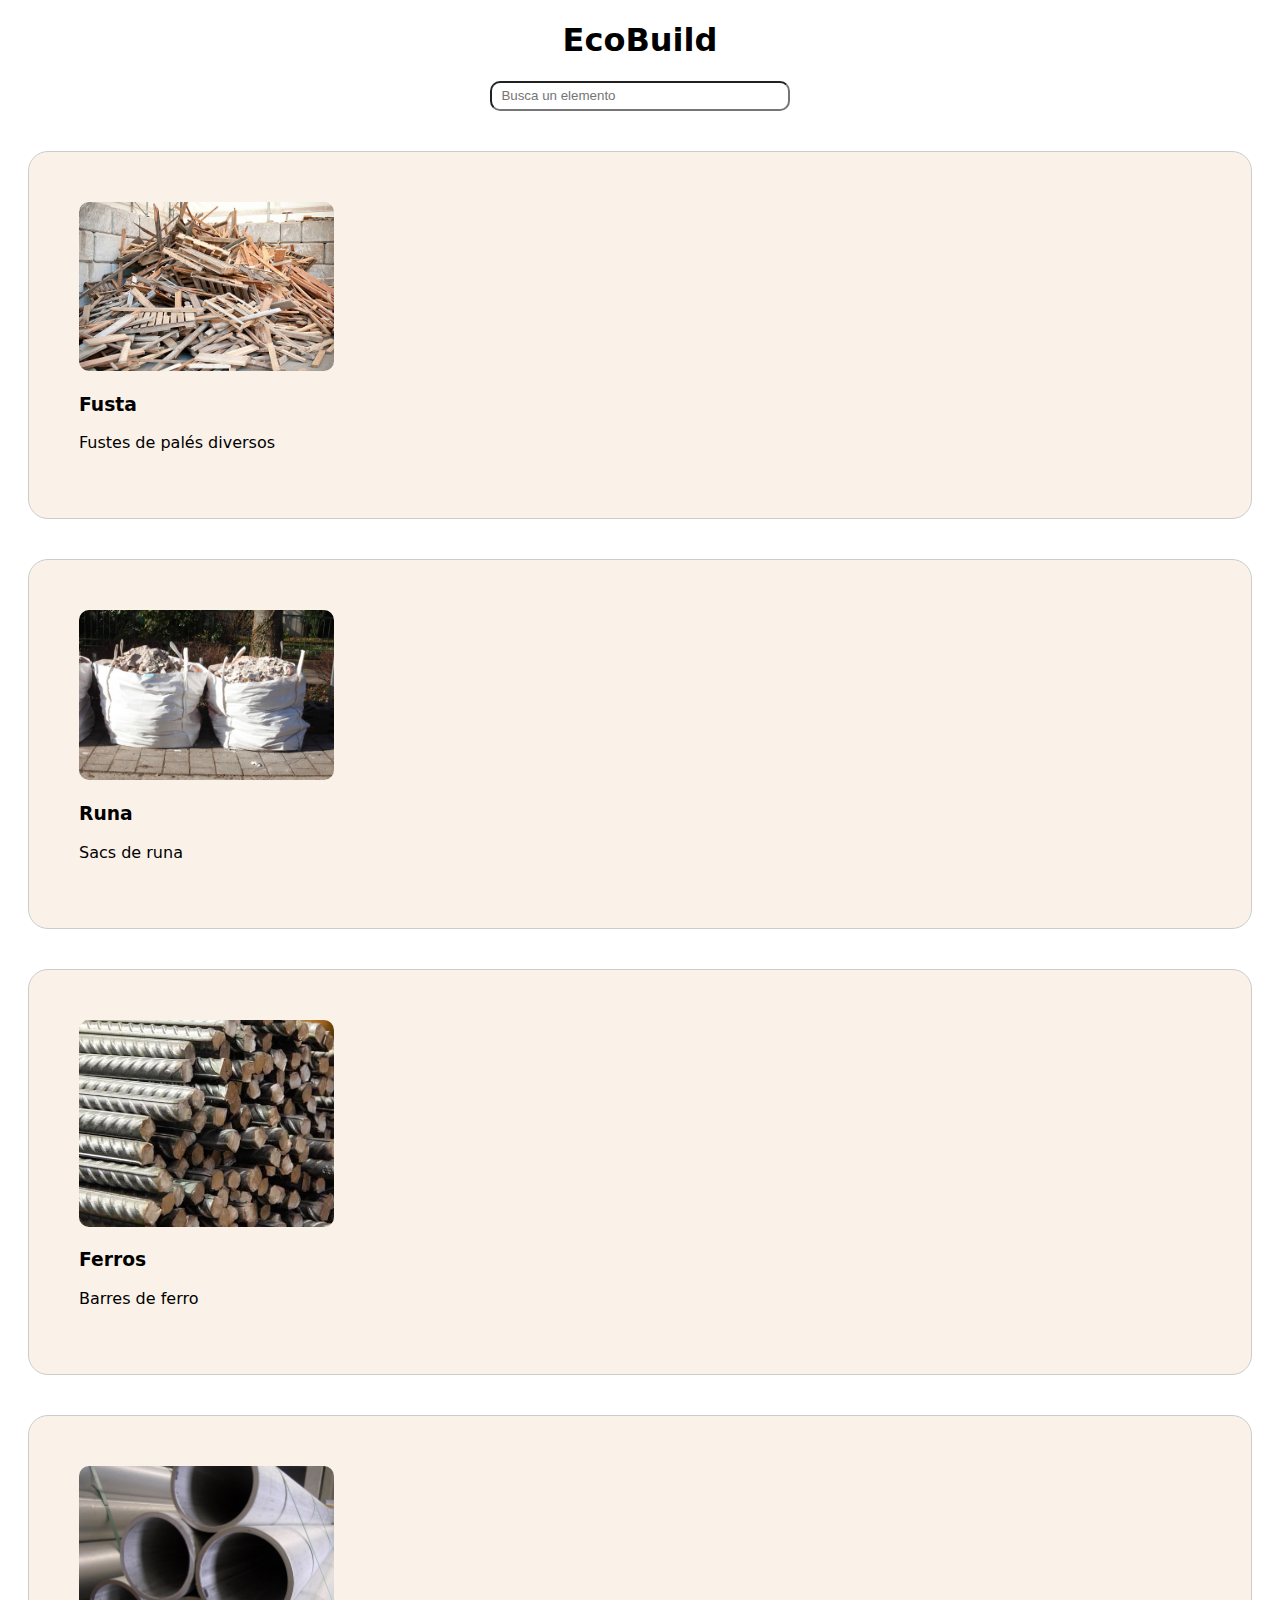
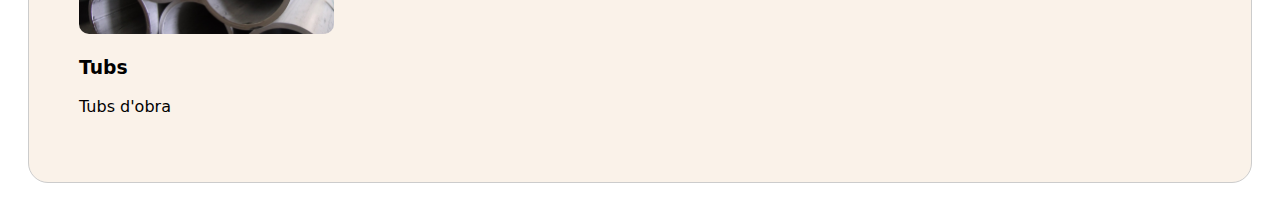
<file: index.html>
<!DOCTYPE html>
<html lang="es">
<head>
    <meta charset="UTF-8">
    <meta name="viewport" content="width=device-width, initial-scale=1.0">
    <meta http-equiv="X-UA-Compatible" content="IE=edge">
    <title>Título de la página</title>
    <link rel="stylesheet" href="styles.css"> 
</head>
<body>

    <header>
        <h1 class="titol">EcoBuild</h1>
    

        <div class="contenedor">
            <input type="search" placeholder="  Busca un elemento">
        </div>

    </header>

    <!--ELEMENTO 1-->
        <div class="contenedor_feed">
            <div class="elementos">
                <a href="elementos.html">
                    <img src="img/fusta.jpg" alt="">
                </a>
                <h3>Fusta</h3>
                <p>Fustes de palés diversos</p>
            </div>
        </div>
    
    <!--ELEMENTO 2-->

    <div class="contenedor_feed">
        <div class="elementos">
            <img src="img/runas2.jpg" alt="">
            <h3>Runa</h3>
            <p>Sacs de runa</p>
        </div>
    </div>

    <!--ELEMENTO 3-->

    <div class="contenedor_feed">
        <div class="elementos">
            <img src="img/ferros.jpg" alt="">
            <h3>Ferros</h3>
            <p>Barres de ferro</p>
        </div>
    </div>

    <!--ELEMENTO 4-->

    <div class="contenedor_feed">
        <div class="elementos">
            <img src="img/tubos.jpg" alt="">
            <h3>Tubs</h3>
            <p>Tubs d'obra</p>
        </div>
    </div>

    

</body>
</html>
</file>
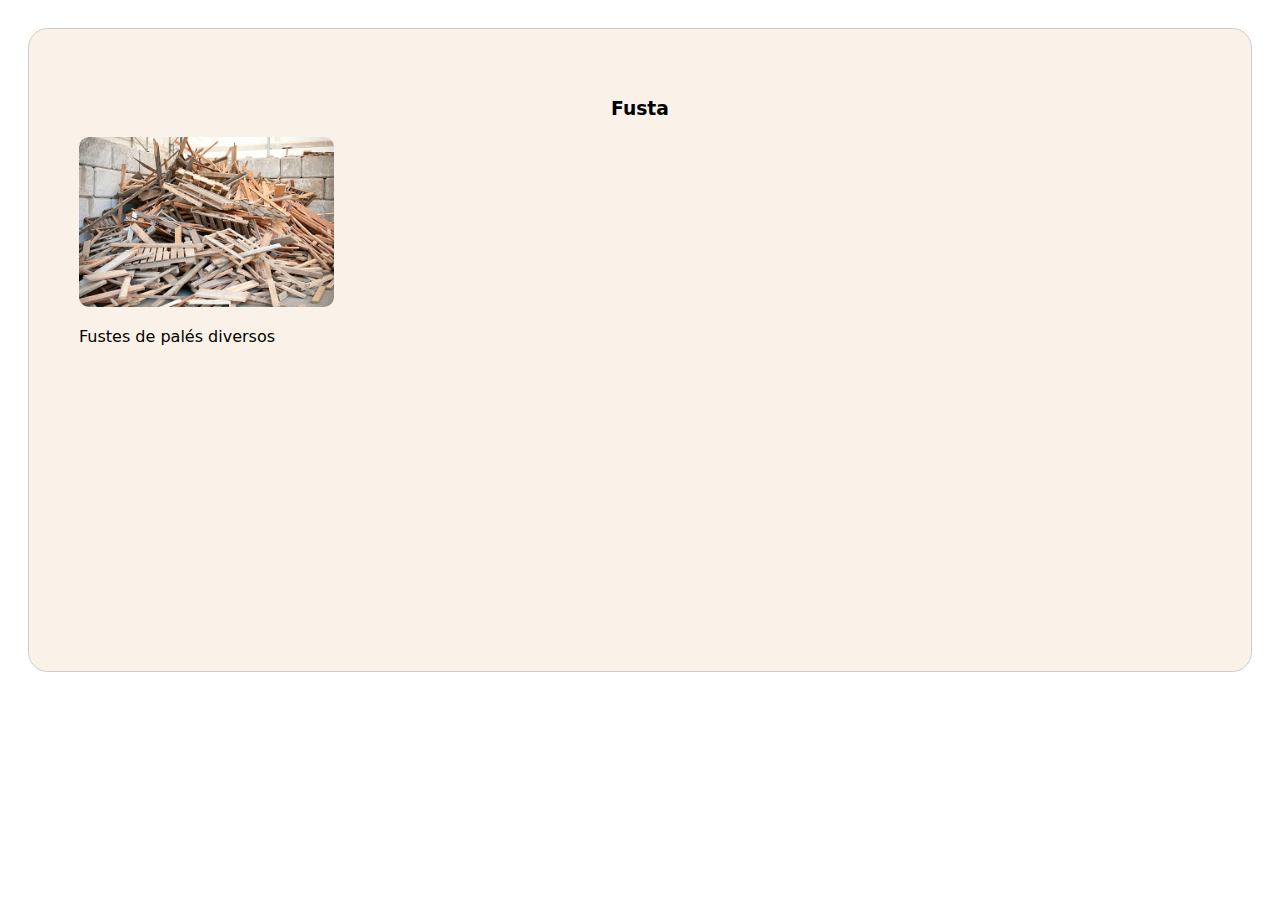
<file: elementos.html>
<!DOCTYPE html>
<html lang="es">
<head>
    <meta charset="UTF-8">
    <meta name="viewport" content="width=device-width, initial-scale=1.0">
    <meta http-equiv="X-UA-Compatible" content="IE=edge">
    <title>Título de la página</title>
    <link rel="stylesheet" href="styles.css"> 
</head>
<body>

    <!--ELEMENTO 1-->
        <div class="contenedor_feed">
            <div class="elementos">
                <h3 style="text-align: center;">Fusta</h3>
                <img src="img/fusta.jpg" alt="">
                <p>Fustes de palés diversos</p>
                
                <iframe src="https://www.google.com/maps/embed?pb=!1m18!1m12!1m3!1d3835.1253707061983!2d2.021198676491183!3d41.31709641192788!2m3!1f0!2f0!3f0!3m2!1i1024!2i768!4f13.1!3m3!1m2!1s0x12a49cef3b1b21c3%3A0xb3863a6db796d9e5!2s08840%20Viladecans%2C%20Barcelona!5e1!3m2!1ses!2ses!4v1729288544174!5m2!1ses!2ses" width="255" height="255" style="border:0;" allowfullscreen="" loading="lazy" referrerpolicy="no-referrer-when-downgrade"></iframe>
            </div>
        </div>

</body>
</html>
</file>
<file: styles.css>
body{
    font-family: system-ui, -apple-system, BlinkMacSystemFont, 'Segoe UI', Roboto, Oxygen, Ubuntu, Cantarell, 'Open Sans', 'Helvetica Neue', sans-serif;
}

input{
    width: 300px;
    height: 30px;
    border-radius: 10px;
}

header{
    justify-content: center;
    text-align: center;
    padding-bottom: 20px;
}

img{
    max-width: 255px;
    max-width:255px;
    border-radius: 10px;
}

.contenedor_feed{
    padding: 20px;
}

.elementos {
    border: 1px solid #ccc;
    border-radius: 20px;
    padding: 50px;
    background-color: #faf2e9;
    color: black;
}
</file>
